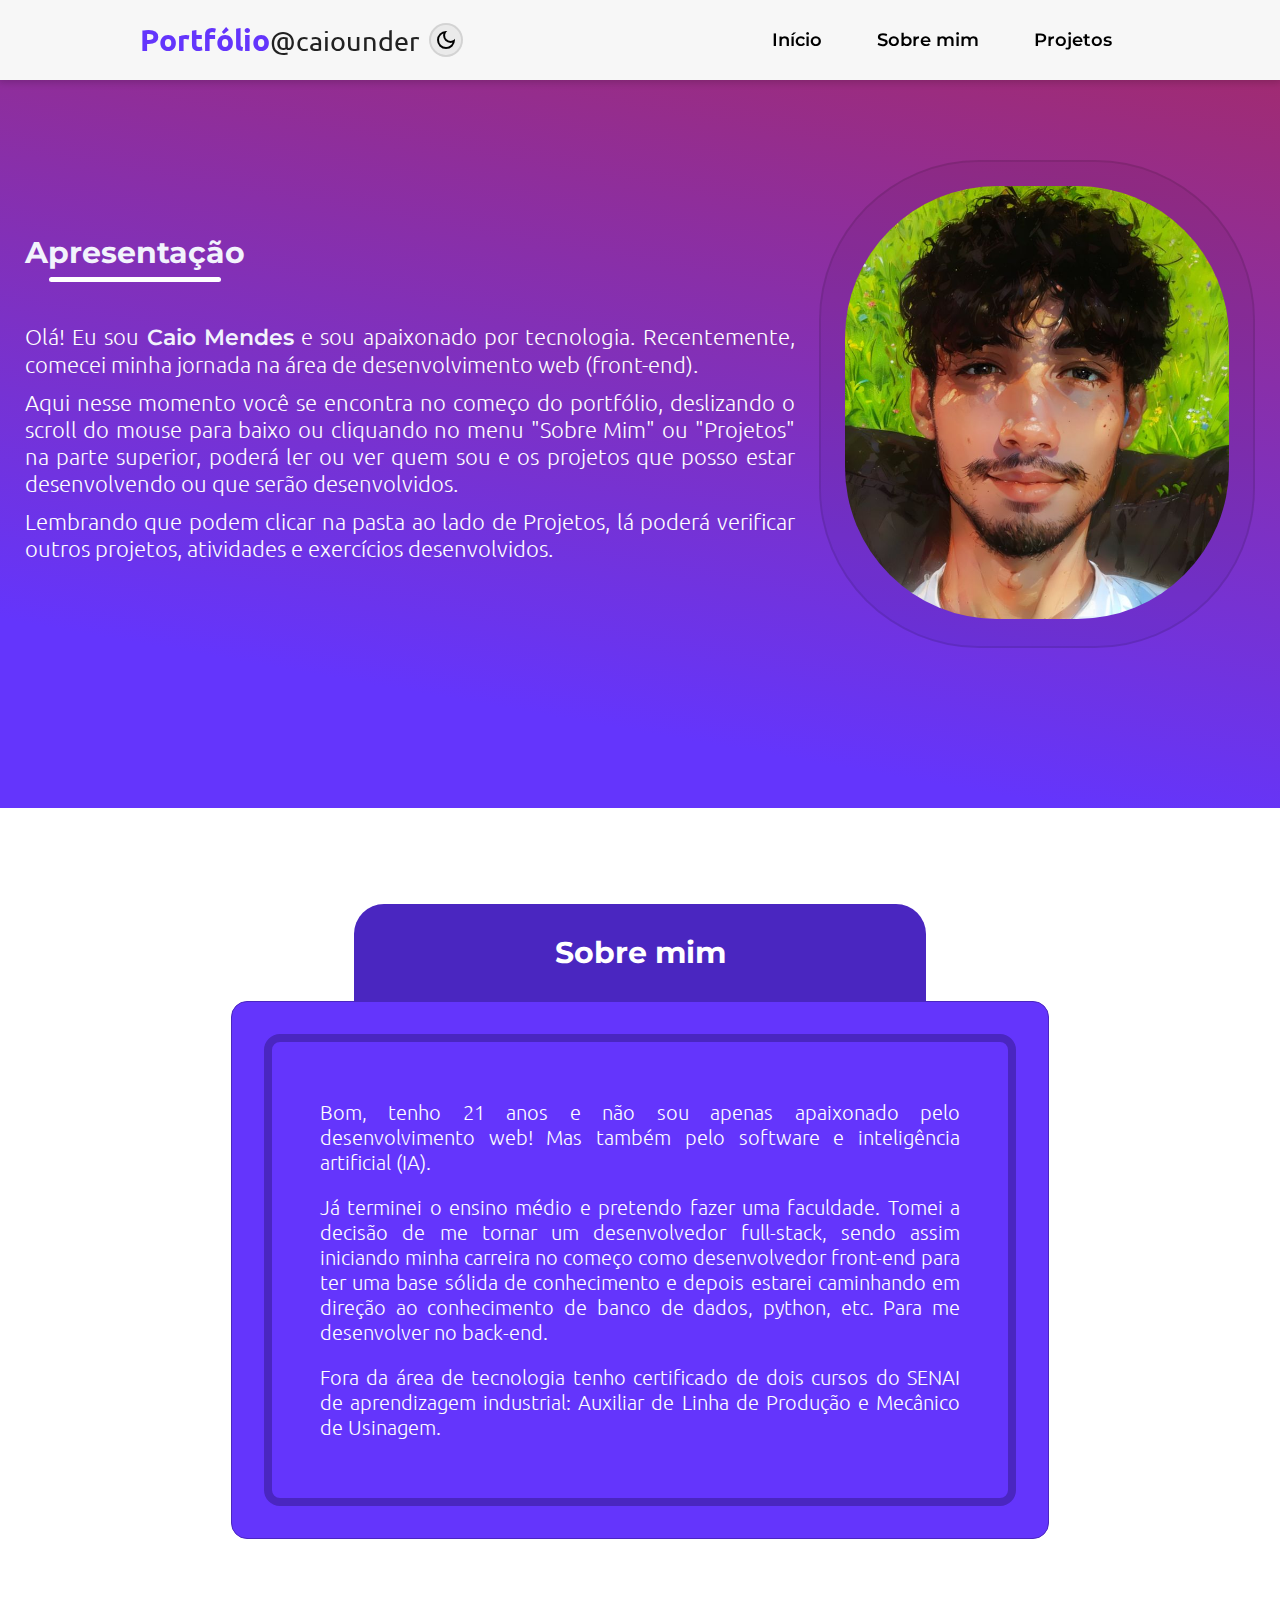
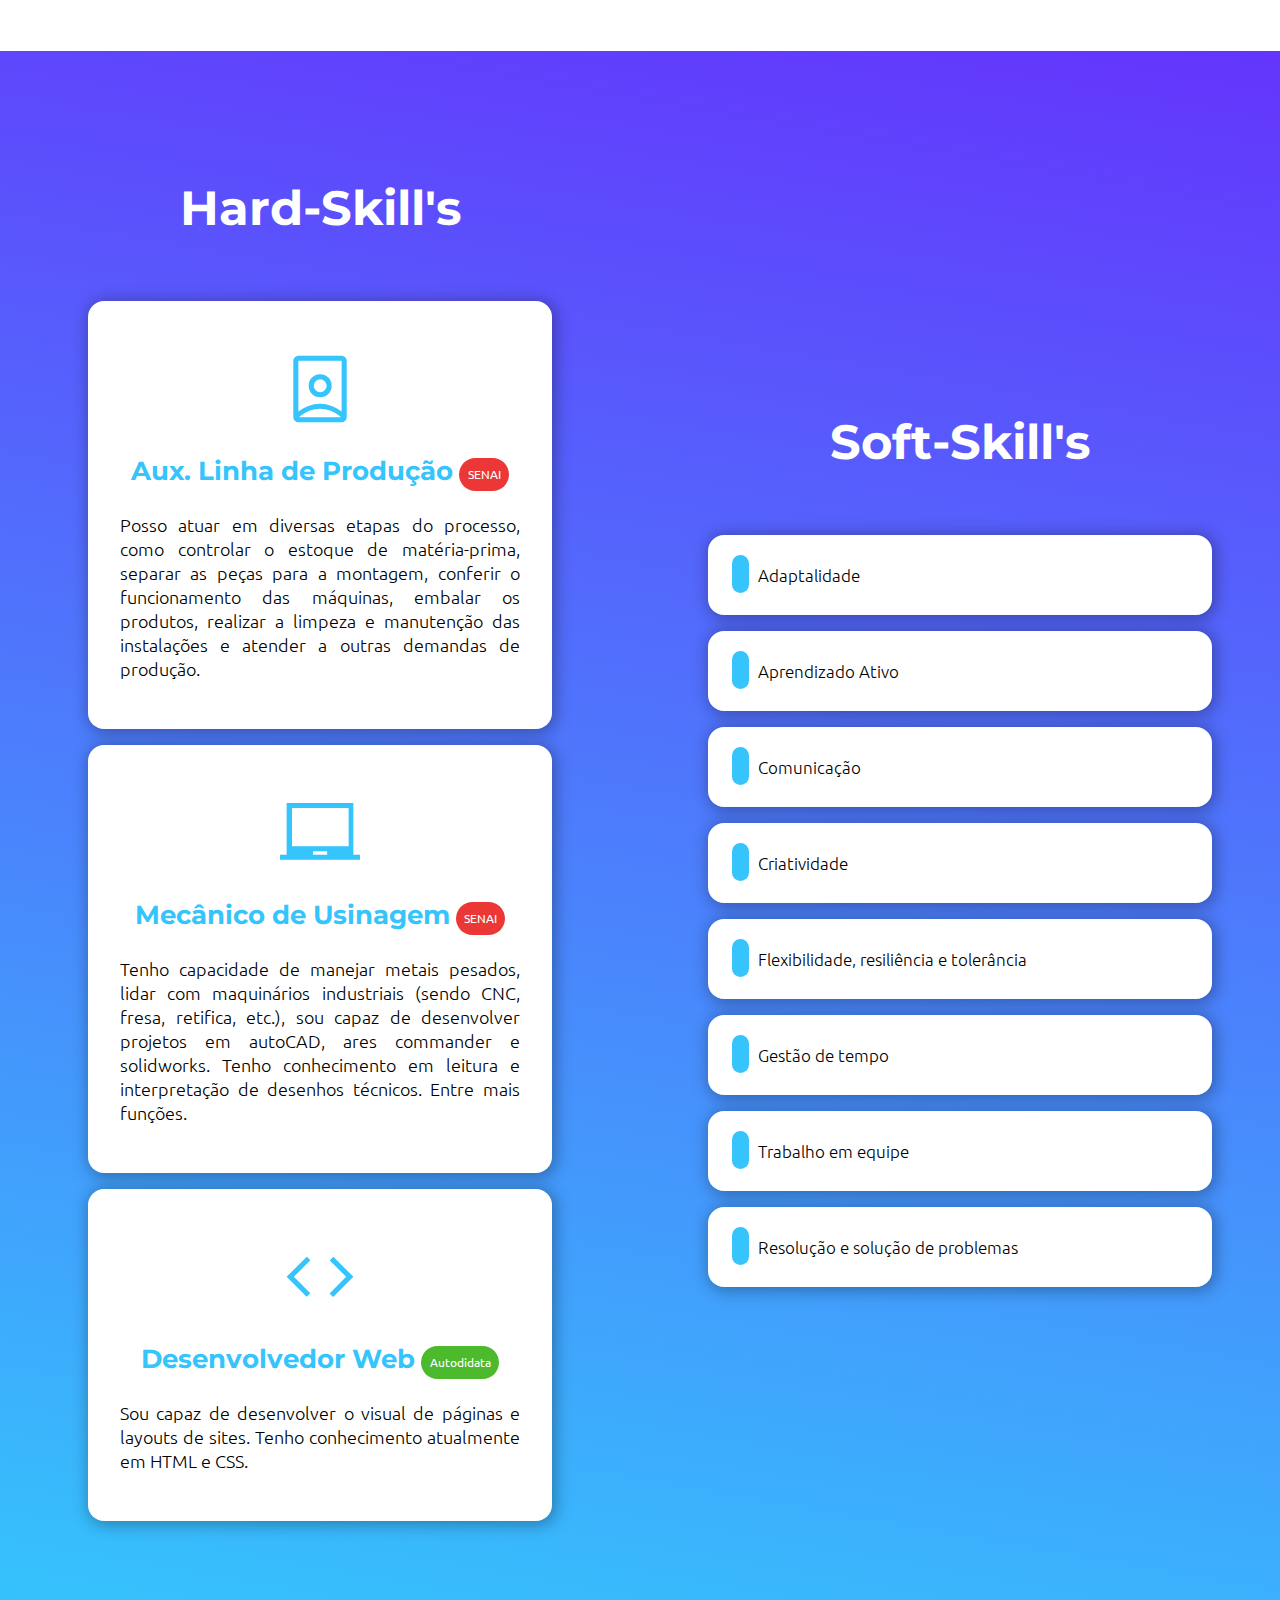
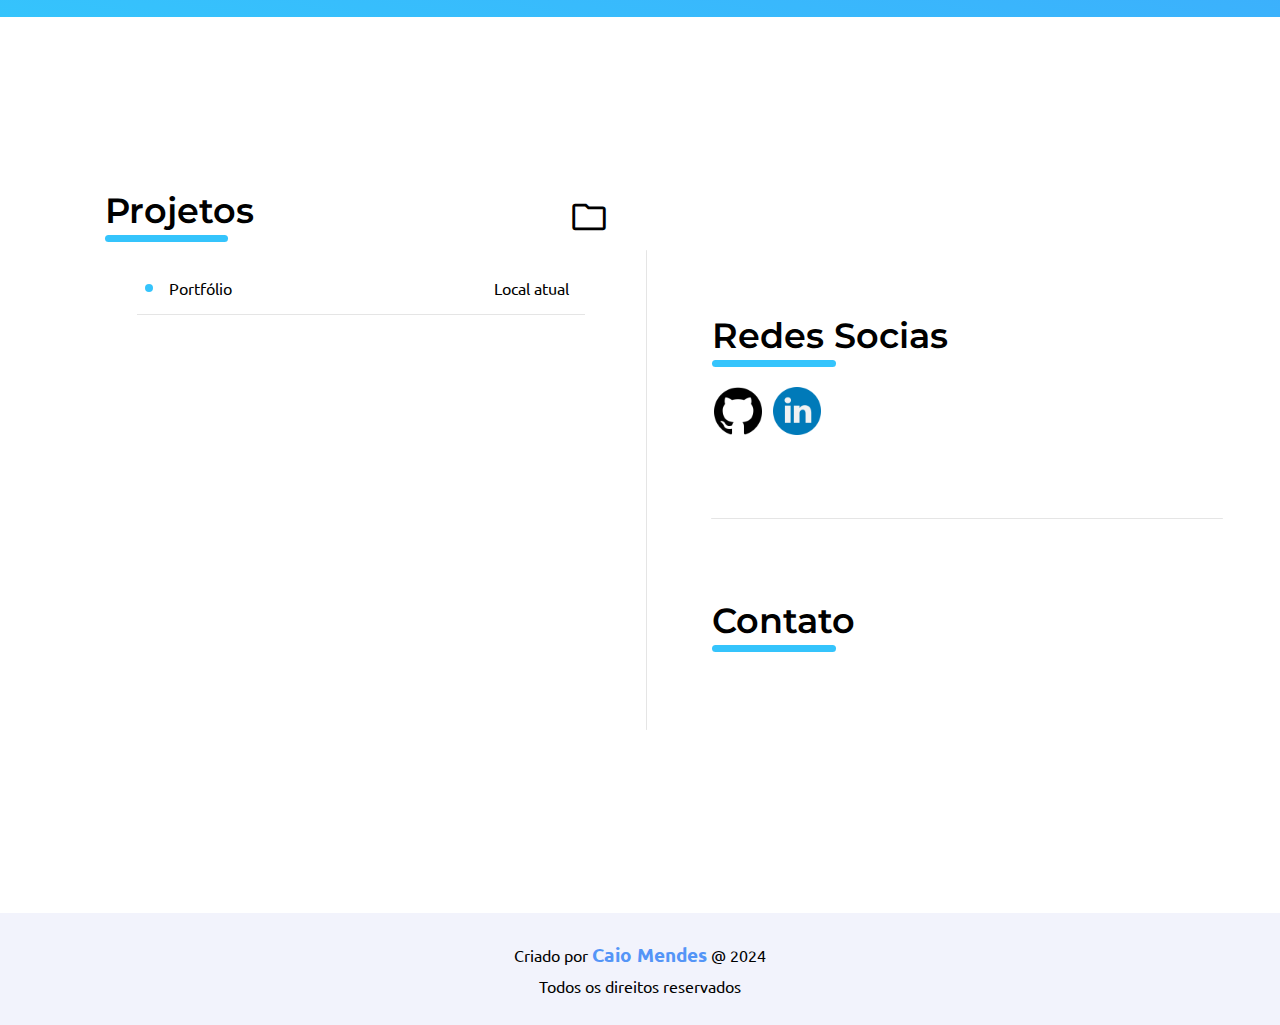
<file: index.html>
<!DOCTYPE html>
<html lang="pt-br">
<head>
    <meta charset="UTF-8">
    <meta name="viewport" content="width=device-width, initial-scale=1.0">
    <!--Título da página-->
    <title>Portfólio - Caio Mendes</title>
    <!--Icone-->
    <link rel="apple-touch-icon" sizes="180x180" href="./img/icon/apple-touch-icon.png">
    <link rel="icon" type="image/png" sizes="32x32" href="./img/icon/favicon-32x32.png">
    <link rel="icon" type="image/png" sizes="16x16" href="./img/icon/favicon-16x16.png">
    <!--CSS-->
    <link rel="stylesheet" href="./css/default.css">
    <link rel="stylesheet" href="./css/theme-light.css">
    <!--Google Icon-->
    <link rel="stylesheet" href="https://fonts.googleapis.com/css2?family=Material+Symbols+Outlined:opsz,wght,FILL,GRAD@20..48,100..700,0..1,-50..200" />
</head>
<body>
    <header>
        <div class="titulo-theme">
            <!--Título / Banner Simples-->
            <div class="titulo">Portfólio<span><a href="https://github.com/caiounder">@caiounder</a></span></div>
            <div class="titulo titulo-mobile">@caiounder</div>
            <!--Altera o tema da página-->
            <div class="theme"><span class="material-symbols-outlined">dark_mode</span></div>
        </div>
        <div class="menu">
            <ul>
                <li><a href="#presentation">Início</a></li>
                <li><a href="#aboutme">Sobre mim</a></li>
                <li><a href="#projects">Projetos</a></li>
                <!--<li><a href="#development">Desenvolvimento</a></li>--> <!--Adicionando futuramente-->
            </ul>
        </div>
        <div class="menu-mobile"><span class="material-symbols-outlined">menu</span>
            <ul class="sub-menu" id="sub-menu">
                <a href="#presentation"><li>Início</li></a>
                <a href="#aboutme"><li>Sobre mim</li></a>
                <a href="#projects"><li>Projetos</li></a>
                <!--<li><a href="#development">Desenvolvimento</a></li>--> <!--Adicionando futuramente-->
            </ul>
        </div>
    </header>

    <main>
        <section class="config presentation" id="presentation"> <!--Apresentação-->
            <div class="person-photo photo-top">
                <div class="config-photo">
                    <img src="./img/person-photo.png" alt="">
                    <span class="material-symbols-outlined">person</span>
                </div>
            </div>
            <div class="text-apresentation">
                <h1>Apresentação<div class="linha"></div></h1>
                <p> Olá! Eu sou <span>Caio Mendes</span> e sou apaixonado por tecnologia. Recentemente, 
                    comecei minha jornada na área de desenvolvimento web (front-end). </p>
                <p> Aqui nesse momento você se encontra no começo do portfólio, deslizando o scroll do mouse para baixo ou cliquando no menu "Sobre Mim" ou "Projetos" na parte superior, 
                    poderá ler ou ver quem sou e os projetos que posso estar desenvolvendo ou que serão desenvolvidos. </p>
                <p> Lembrando que podem clicar na pasta ao lado de Projetos, lá poderá verificar outros projetos, atividades e exercícios desenvolvidos.</p>
            </div>
            <div class="person-photo">
                <div class="config-photo photo-right">
                    <img src="./img/person-photo.png" alt="">
                    <span class="material-symbols-outlined">person</span>
                </div>
            </div>
        </section>

        <section class="config aboutme" id="aboutme"> <!--Sobre mim-->
            <h1>Sobre mim</h1>
            <div class="aboutme-estilo">
                <div class="aboutme-text">
                    <p> Bom, tenho 21 anos e não sou apenas apaixonado pelo desenvolvimento web! Mas também pelo software e inteligência artificial (IA). </p>
                    <p> Já terminei o ensino médio e pretendo fazer uma faculdade. Tomei a decisão de me tornar um desenvolvedor 
                        full-stack, sendo assim iniciando minha carreira no começo como desenvolvedor front-end para ter uma base sólida de 
                        conhecimento e depois estarei caminhando em direção ao conhecimento de banco de dados, python, etc. Para me desenvolver no back-end. </p>
                    <p> Fora da área de tecnologia tenho certificado de dois cursos do SENAI de aprendizagem industrial: 
                        Auxiliar de Linha de Produção e Mecânico de Usinagem. </p>
                </div>
            </div>

            <div class="aboutCareer">
                <!--Hard-skils-->
                <div class="skillgeral hard-skill">
                    <h1>Hard-Skill's<!--<button>@o que é?</button>--></h1>
                    <div class="card-hardskill">
                        <div class="card auxiliarProducao">
                            <span class="material-symbols-outlined google-icon">person_book</span>
                            <h1>Aux. Linha de Produção<span>SENAI</span></h1>
                            <p> Posso atuar em diversas etapas do processo, como controlar o estoque de matéria-prima, 
                                separar as peças para a montagem, conferir o funcionamento das máquinas, embalar os produtos, 
                                realizar a limpeza e manutenção das instalações e atender a outras demandas de produção. </p>
                            <button>Ler mais...</button>
                        </div>
                        <div class="card mecanicoUsinagem">
                            <span class="material-symbols-outlined google-icon">Laptop_Chromebook</span>
                            <h1>Mecânico de Usinagem<span>SENAI</span></h1>
                            <p> Tenho capacidade de manejar metais pesados, lidar com maquinários industriais (sendo CNC, fresa, retifica, etc.),
                                sou capaz de desenvolver projetos em autoCAD, ares commander e solidworks. Tenho conhecimento em leitura e interpretação de desenhos técnicos. 
                                Entre mais funções.</p>
                            <button>Ler mais...</button>
                        </div>
                        <div class="card desenvolvimentoWeb">
                            <span class="material-symbols-outlined google-icon">code</span>
                            <h1>Desenvolvedor Web<span>Autodidata</span></h1>
                            <p> Sou capaz de desenvolver o visual de páginas e layouts de sites. Tenho conhecimento atualmente em HTML e CSS.</p>
                        </div>
                    </div>
                </div>
                <!--Soft-Skilss-->
                <div class="skillgeral soft-skill">
                    <h1>Soft-Skill's<!--<button>@o que é?</button>--></h1>
                    <ul>
                        <li class="card miniatura"><p><span></span>Adaptalidade</p></li>
                        <li class="card miniatura"><p><span></span>Aprendizado Ativo</p></li>
                        <li class="card miniatura"><p><span></span>Comunicação</p></li>
                        <li class="card miniatura"><p><span></span>Criatividade</p></li>
                        <li class="card miniatura"><p><span></span>Flexibilidade, resiliência e tolerância</p></li>
                        <li class="card miniatura"><p><span></span>Gestão de tempo</p></li>
                        <li class="card miniatura"><p><span></span>Trabalho em equipe</p></li>
                        <li class="card miniatura"><p><span></span>Resolução e solução de problemas</p></li>
                    </ul>
                </div>
            </div>
        </section>

        <section class="config projects" id="projects"> <!--Projetos-->
            <div class="e-project my-projects"> <!--Meus projetos-->
                <div class="title-link"><h1>Projetos<div class="linha estilo2"></div></h1> <a href="./pages/projects.html"><span class="material-symbols-outlined icon-link">folder</span></a></div>
                <div class="list-projects">
                    <ul>
                        <li class="name-projects"><p><span></span>Portfólio</p><button class="btn-atual">Local atual</button></li>
                    </ul>
                </div>
            </div>
            <div class="linha divisao"></div>
            <div class="e-project my-rSocial"> <!--Redes sociais-->
                <h1>Redes Socias <div class="linha estilo2"></div></h1>
                <div class="rSocial-atual">
                    <div class="rSocial-one">
                        <a href="https://github.com/caiounder"><img src="./img/icon_redes_sociais/icone_github.png" alt=""></a>
                        <a href="https://www.linkedin.com/in/caio-mendes-825a64232?utm_source=share&utm_campaign=share_via&utm_content=profile&utm_medium=android_app"><img src="./img/icon_redes_sociais/icone_linkedin.png" alt=""></a>
                    </div>
                </div>
                <div class="linha estilo3"></div>
                <h1 class="cnt-h1">Contato <div class="linha estilo2"></div></h1>
                <div class="contato">
                    <p><span class="material-symbols-outlined">email</span>--@--</p>
                    <p style="display: none;"><span class="material-symbols-outlined">call</span>+55</p>
                </div>
            </div>
        </section>

        <section class="config development" id="development"> <!--Sobre as linguagens-->
            <div class="conhecimento-atual"></div>
            <div class="planejamento-futuro"></div>
        </section>
    </main>

    <footer>
        <p>Criado por <span>Caio Mendes</span> @ 2024 </p> 
        <p>Todos os direitos reservados</p>
    </footer>
</body>
</html>
</file>
<file: css/default.css>
@charset "UTF-8"; /*Deixar ou retirar por sua preferência*/
@import url('https://fonts.googleapis.com/css2?family=Montserrat:ital,wght@0,100..900;1,100..900&family=Ubuntu:ital,wght@0,300;0,400;0,500;0,700;1,300;1,400;1,500;1,700&display=swap');

/* 
Esse arquivo css é necessário para ser como uma padronização, caso houver além de uma página, 
evitando a necessidade de colocar o mesmo tipo de formatação css, não sendo necessário refazer o mesmo objetivo.

E por questão de organização.
*/

:root { 
    /*Paleta de cores*/
    --azul-marinho-claro: #3585FC;
    --azul-marinho: #3546FC;
    --azul-claro: #35C4FC;
    --cinza-azul: #F2F3FC;
    --cinza-roxo: #ebe0ff;
    --roxo-azul: #6435FC;
    --roxo-claro: #A635FC;
    --roxo-meio-escuro: rgba(81, 11, 212, 0.7); /* opacity padrão 0.7 para deixar meio claro*/
    /*Paleta Extra*/
    --vermelho-rosado: #ED3F39;
    --marrom-escuro: #291112;
    --rosa: #FC7C79;
}

* {
    /*Retirando qualquer modificação padrão*/
    margin: 0;
    padding: 0;
    user-select: none;
    /*Efeito geral*/
    scroll-behavior: smooth;
    transition: all .2s ease-in-out;
    /*Estilo padrão da letra*/
    font-family: "Ubuntu", sans-serif;
    font-weight: 400;
    font-style: normal;
}

body {
    /*Toda tela visível*/
    height: 100vh;
    width: 100vw;
    /*Configurações extra*/
    overflow-x: hidden; 
}

button {
    border: none;
    background: none;

    font-size: 22px;
    cursor: pointer;
}

ul li {
    /*tirando bolinha padrão*/
    list-style-type: none;
}
</file>
<file: css/theme-light.css>
/*Thema Claro*/
header {
    /*Alinhamento do conteúdo*/
    align-items: center;
    display: flex;
    justify-content:space-around;
    /*Sobreamento/Efeito Sombra*/
    box-shadow: 0em .05em .5em .1em rgba(0, 0, 0, 0.2);
    /*Tamanho e altura*/
    height: 5em;
    width: 100vw;
    /*Posição padrão: relative | background: #fff*/
    position: fixed;
    background-color: rgb(247, 247, 247);
}

/*Configurações Menu*/
/*Título*/
.titulo-theme, .menu, .menu ul { 
    align-items: center;
    display: flex;
}

.titulo {
    /*Cor | Tamanho (px)| Negrito (100-900)*/
    color: var(--roxo-azul);
    font-size: 30px;
    font-weight: 600;
}

.titulo span {
    /*Cor nome | Negrito*/
    color: #000;
    font-weight: 300;
}

.titulo span a {
    text-decoration: none;
    font-size: .9em;
    color: #222222;
}

.titulo span a:hover {
    color: rgba(0, 0, 0, .6);
}

.titulo-mobile {
    display: none;
}

/*Menu*/
.menu li {
    /*Distancia | Estilo do lista*/
    margin: 0em 1.5em;
    list-style-type: none; /*none - nenhum*/
}

.menu li a {
    /*Cor | Tamanho*/
    color: #000;
    font-family: Montserrat, sans-serif;
    font-size: 18px;
    font-weight: 600;
    /*Decoração do link (tirando o subliminado)*/
    text-decoration: none;
    padding: 0em .2em;
}

.menu li a:hover { /*Ao passar o mouse em cima, alteração ocorre: */
    color: var(--azul-marinho);
    transition: all .2s ease-in-out;
}

/*Configuração de opção de thema*/
.theme {
    /*Alinhamento e centralização*/
    align-items: center;
    display: flex;
    justify-content: center;
    /*Fundo e borda*/
    background-color: rgba(0, 0, 0, 0.05);
    border: 2px solid rgba(0, 0, 0, 0.1);
    border-radius: 3em;
    /*Distancia do título e espaçamento*/
    margin-left: 1em;
    padding: 1em;
    /*Tamanho*/
    font-size: 10px; /*Não aconselho fazer isso, porém fiz por gostar do jeito que ficou*/
    height: 1em;
    width: 1em;
}

.theme:hover {/*Ao passar o mouse por cima: */
    /*Mudar icone*/
    color: #fff891;
    /*Alterar o cursor do mouse*/
    cursor: pointer;
    /*Alterar cor de fundo e borda*/
    background-color: rgba(0, 0, 0, .8);
    border: 2px solid rgba(0, 0, 0, .7);
    /*Na entrada de transição*/
    transition: all .0s ease;
}

/*Configurações menu mobile*/
.menu-mobile {
    display: none;
}

.menu-mobile span {
    font-size: 33px;
}

.menu-mobile:hover {
    transition: all 0s ease-in-out;
    color: var(--roxo-azul);
}

.menu-mobile:hover .sub-menu{
    display: block;
}

.sub-menu {
    display: none;
    position: absolute;
    margin-top: 1.5em;
}

.sub-menu li {
    background-color: rgb(247, 247, 247);
    border: .2em solid rgb(247, 247, 247);
    border-radius: 1em;
    font-weight: 600;
    padding: .5em 1em;
    margin-top: .5em;
    margin-left: -1em;
    
    box-shadow: 0em .05em .3em .05em rgba(0, 0, 0, .5);
}

.sub-menu a {
    color: rgba(29, 1, 94, 0.8);
    text-decoration: none;
}

.sub-menu li:hover {
    color: #fff;
    font-weight: 600;
    background-color: #4a26c0;
}

main {
    width: 100vw;
}

.config {
    align-items: center;
    display: flex;
    flex-direction: column;
    justify-content: center;
    
    padding: 1.5em;
}

/*Configurações Apresentação*/
.presentation {
    /*Cor fundo*/
    background: linear-gradient(190deg, rgb(167, 42, 100), var(--roxo-azul) 65vw);
    /**/
    flex-direction: row;
    justify-content: space-evenly;
    /*Distanciamento interno padrão 3em 0em*/
    padding: 10em 0em;
    /*Distacimento top - caso position for fixed*/
    padding-top: 10em;
}

.text-apresentation h1 {
    /*Config fonte*/
    color: var(--cinza-azul);
    font-family: 'Montserrat', sans-serif;
    font-size: 30px;
    font-weight: 700;
    /*Posição*/
    padding-bottom: 1em;
}

/* Problema ocorrendo na linha em cima do título principal do header*/
/* Parte before deletado */

.linha { /*Utiliando div como linha costumizada | Problema do before resolvido*/
    /*Cor e formato*/
    background-color: #fff;
    border-radius: 1em;
    /*Tamanho e largura*/
    height: .17em;
    width: 5.75em;
    /*Posição*/
    margin-top: .2em;
    margin-left: .8em;
}

.text-apresentation p {
    color: #fff;
    /*Config font*/
    font-size: 22px;
    font-weight: 300;
    /*Tipo de texto (padrão: justify)*/
    text-align: justify;
    /*Largura do texto*/
    width: 35em;
    margin: .5em 0em;
}

.text-apresentation p span {
    color: var(--cinza-azul);
    font-family: 'Montserrat', sans-serif;
    font-weight: 600;
}

.config-photo {
    background: rgba(0, 0, 0, 0.05);
    border: .15em solid rgba(0, 0, 0, 0.1);
    border-radius: 10em;
    padding: 1em;
}

.config-photo img {
    border-radius: 10em;
    padding: .5em;
    width: 35vw;
}

.config-photo span {
    color: rgba(0, 0, 0, 0.5);
    font-size: 15em;

    display: none; /*Mudar para block, caso não houver foto*/
}

.photo-top {
    display: none;
}

/*Configurações Sobre Mim*/
.aboutme {
    background-color: hsl(0, 0%, 100%);
    padding: 0em 2em;
    padding-top: 6em;
}

.aboutme h1 {
    background-color: #4a26c0;
    color: #fff;
    font-family: 'Montserrat', sans-serif;
    font-size: 30px;
    font-weight: 700;
    text-align: center;
    padding: 1em;
    width: 40vw;
    border-radius: 1em 1em 0em 0em;
}

.aboutme-estilo {
    background: var(--roxo-azul);
    border: .1em solid #4a26c0;
    border-radius: 1em;
    padding: 1em;
    margin-bottom: 4em;
}

.aboutme-text {
    border-radius: 1em;
    border: .5em solid #4a26c0;
    padding: 3em;
    width: 50vw;

    margin: 1em;
}

.aboutme-text p {
    color: #fff;
    font-size: 20px;
    font-weight: 300;
    padding: .5em 0em;
    text-align: justify;
}

/*Configurações gerais de hard e soft skill*/
.aboutCareer {
    /*Alinhamento*/
    align-items: center;
    justify-content: space-around;
    /*Cor de fundo e espaçamento*/
    background: linear-gradient(10deg, var(--azul-claro), var(--roxo-azul));
    padding: 5em 0em;
    /*Flexibilidade, distância e largura*/
    display: flex;
    margin: 3em 0em;
    width: 100vw;
}

.aboutCareer h1 {
    font-size: 3em;
    background: none;
    margin: 0em;
    padding: 1em 0em;
}

/*Configurações gerais de alinhamento e button das skills*/
.skillgeral {
    align-items: center;
    display: flex;
    flex-direction: column;
    width: 100vw;
}

.skillgeral button {
    color: #17043b;
}

.skillgeral button:hover {
    color: #ffffff;
}

.skillgeral h1 button {
    font-size: .6em;
}

/*Configuração de todos os card*/
.card {
    /**/
    background-color: #fff;
    box-shadow: .1em .1em 1em .1em rgba(0, 0, 0, .3);
    border-radius: 1em;
    /**/
    margin: 1em;
    height: 20em;
    width: 30em;
}

.card p {
    font-size: 17px;
    font-weight: 300;
}

/*Configuração softskill*/
.miniatura {
    align-items: center;
    display: flex;
    justify-content: space-between;
    padding-left: 1.5em;

    height: 5em;
}

.miniatura span {
    background: var(--azul-claro);
    padding: .5em;
    border-radius: 2em;
    margin-right: .5em;
}

/*Retirado o butão saber mais - SoftSkills*/

.miniatura button:hover {
    color: var(--roxo-azul)
}

/*Configuração hardskill*/
.auxiliarProducao, .mecanicoUsinagem, .desenvolvimentoWeb {
    align-items: center;
    display: flex;
    flex-direction: column;
    justify-content: center;
    padding: 2em;
}

/*Configurações Card*/
.card-hardskill h1 {
    background: none;
    color: var(--azul-claro);
    font-size: 26px;
    font-family: 'Montserrat', sans-serif;
}

.card-hardskill h1 span {
    color: #fff;
    background-color: #ec3737;
    border-radius: 1.5em;
    font-size: 12px;
    font-family: 'Ubuntu', sans-serif;
    padding: .7em;
    margin-left: .5em;
}

.card-hardskill p {
    font-size: 18px;
    text-align: justify;
}

.card-hardskill span{
    color: var(--azul-claro);
    font-size: 5em;
}

.card-hardskill .card {
    width: 25em;
    padding: 3em 2em;
    height: auto;
}

.desenvolvimentoWeb h1 span {
    background-color: #4db92c;
}

.card-hardskill button {
    background: var(--azul-claro);
    color: #fff;

    border-radius: 1em;
    padding: .5em 1.5em;

    margin-top: 1em;
}

.card-hardskill button:hover {
    color: #fff;
    background-color: rgba(0, 110, 255, 0.7);
}

/*Configurações projetos*/
.projects {
    flex-direction: row;
    height: 50em;
}

.e-project {
    display: flex;
    margin: 0em 1em;
    width: 50vw;
    height: 75%;
}

.e-project h1 {
    font-size: 2.2em;
    font-family: 'Montserrat', sans-serif;
    font-weight: 600;
}

.estilo2 {
    background: var(--azul-claro);
    height: .2em;
    margin: .1em 0em;
    width: 3.5em;
}

/*Linha de divisão entre projetos e redes sociais*/
.divisao {
    background-color: rgba(0, 0, 0, .1);
    height: 30em;
    width: .1em;
}

/*Configurações Projetos*/
.my-projects, .my-rSocial {
    flex-direction: column;
    width: 40vw;
}

.title-link {
    align-items: center;
    display: flex;
    justify-content: space-between;
}

.title-link a span {
    padding: .2em;
    font-size: 2.5em;
}

.title-link a {
    border-radius: 1em;
    color: #000;
}

.title-link a:hover {
    color: #0b4881;
    background-color: #6bb8ff;

    transition: all .2s ease-in-out;

}

.name-projects {
    border-bottom: .1em solid rgba(0, 0, 0, .1);
    margin: 1em 2em;
    padding: .5em;

    display: flex;
    justify-content: space-between;
}

.name-projects p  {
    align-items: center;
    display: flex;
}

.name-projects span {
    background: var(--azul-claro);
    border-radius: 1em;
    height: .5em;
    width: .5em;
    
    margin-right: 1em;
}

.name-projects button {
    font-size: 16px;
    padding: .5em;
    border-radius: 1em;
}

.btn-atual {
    cursor: default;
}

.btn-acessar {
    border: .1em solid rgba(0, 0, 0, 0);
    padding: .5em;
    border-radius: 1em;
}

.btn-acessar:hover {
    border: .1em solid rgba(6, 184, 21, 0.5);
}

/*Configurações redes sociais*/
.my-rSocial {
    flex-direction: column;
    justify-content: center;
}

.my-rSocial .estilo3 {
   background-color: rgba(0, 0, 0, .1);
    height: 1px;
    width: 40vw;
    margin: 5em 3em;
}

.my-rSocial h1 {
    margin-left: 1.4em;
}

.rSocial-atual {
    margin-top: 1em;
    margin-left: 3em;
}

.rSocial-one a {
    margin: 0em .2em;
}

.rSocial-one img {
    width: 3em;
}

.contato {
    margin-top: .5em;
    margin-left: 3em;
    flex-direction: column;
}

.contato p {
    align-items: center;
    display: flex;
}

.contato span {
    color: var(--azul-claro);
    margin-right: .2em;
}
 
/*Configurações desenvolvimento*/
.development {
    background: linear-gradient(to bottom, var(--azul-claro), var(--cinza-azul));

    height: 50em;
}

/*Configurações footer*/
footer {
    /**/
    align-items: center;
    display: flex;
    flex-direction: column;
    justify-content: center;
    /**/
    background: var(--cinza-azul);
    /**/
    height: 7em;
    width: 100vw;
}

footer p:first-of-type {
    padding-bottom: .5em;
}

footer p span {
    color: #5495f7;
    font-size: 19px;
    font-weight: 600;
}

/*Retirado, planejamento futuro adicionar*/
.development, .card button, .btn-acessar, .contato p { 
    display: none;
}

/*Responsividade de telas*/
@media screen and (max-width: 1550px) {
    .config-photo img {
        width: 30vw;
    }

    @media screen and (max-width: 1390px) {
        .config-photo img {
            width: 30vw;
        }
    }

    @media screen and (max-width: 1250px) {
        .config-photo {
            padding: .5em;
        }

        .text-apresentation p {
            width: 30em;
        }

        .aboutCareer {
            flex-direction: column;
        }

        .card-hardskill .card, .card-hardskill {
            margin-bottom: 2em;
        }

        .card h1 {
            width: 15em;
        }

        .card-hardskill {
            display: flex;
            flex-direction: row;
        }
    
        .card-hardskill .card {
            align-items: center;
            display: flex;
            justify-content: start;
            width: 25vw;
            height: 33em;
        }
    
        .card-hardskill span {
            margin-left: 1vw;
        }
    
        .card-hardskill .card h1 {
            align-items: center;
            display: flex;
            flex-direction: column;
            justify-content: center;
    
            font-size: 20px;
        }
    
        .card-hardskill .card h1 span {
            margin-top: 1em;
            width: 10vw;
        }
    }
}

@media screen and (max-width: 1150px) {
    .presentation {
        flex-direction: column;
    }

    .photo-right {
        display: none;
    }

    .photo-top {
        display: block;
    }

    .config-photo img{
        width: 25em;
    }

    .text-apresentation {
        margin-top: 3em;
    }

    .card-hardskill .card {
        margin: 0em .7em;
        width: 22.5vw;
        height: auto;
    }

    .card-hardskill .card h1 {
        font-size: 18px;
    }

    .card-hardskill .card p {
        font-size: 16px;
    }

    .projects {
        flex-direction: column;
    }

    .my-projects, .my-rSocial {
        margin-top: 4em;
        margin-left: -25vw;
    }

    .my-rSocial {
        margin-top: -5em;
    }

    .my-rSocial .estilo3  {
        display: none;
    }

    .my-rSocial h1 {
        margin-left: 0em;
    }

    .title-link {
        width: 70vw;
    }
    
    .cnt-h1 {
        margin-top: 1em;
    }

    .rSocial-one {
        margin-left: -1em;
    }

    .name-projects {
        width: 65vw;
    }

    .divisao {
        display: none;
    }
}

@media screen and (max-width: 980px) {
    header .menu {
        display: none;
    }

    header .menu-mobile {
        display: block;
    }
}

@media screen and (max-width: 820px) {
    .sub-menu {
        margin-left: -10vw;
    }

    .config-photo {
        padding: 0em;
    }

    .text-apresentation p {
        font-size: 20px;
        width: 80vw;
    }

    .aboutme h1 {
        font-size: 28px;
        width: 50vw;
    }

    .aboutme-estilo {
        background: var(--roxo-azul);
        padding: .2em;
    }

    .aboutme-text {
        color: #fff;
        width: 60vw;
    }

    .aboutme-text p {
        font-size: 20px;
    }

    .aboutCareer h1 {
        background: none;
        font-size: 2.5em;
    }

    .card-hardskill {
        flex-direction: column;
    }

    .card-hardskill .card {
        margin: 1em 0em;
        width: 25em;
    }

    .card-hardskill .card h1 {
        font-size: 25px;
        width: 100%;
    }

    .card-hardskill .card p {
        font-size: 18px;
    }

    .card-hardskill .card h1 span {
        width: 7em;
    }

    .miniatura {
        width: 75vw;
    }

    .my-projects, .my-rSocial {
        margin-left: -30vw;
    }
}

@media screen and (max-width: 600px) {
    .sub-menu {
        margin-left: -15vw;
    }

    .person-photo img {
        width: 25em;
    }

    .text-apresentation {
        margin-top: 4em;
    }

    .text-apresentation p {
        width: 20em;
    }

    .aboutme-text {
        padding: 2em;
    }

    .aboutme-text p {
        font-size: 18px;
    }

    .e-project h1 {
        width: 50vw;
    }

    .card-hardskill .card {
        width: 60vw;
    }
}

@media screen and (max-width: 550px) {
    .config-photo {
        border-radius: 5em;
    }

    .person-photo img {
        border-radius: 5em;
        width: 75vw;
    }

    .text-apresentation p {
        width: 80vw;
    }

    .aboutme h1 {
        padding: .8em;
    }

    .aboutme-text {
        width: 70vw;
    }

    .aboutCareer h1 {
        width: 90vw;
    }

    .card-hardskill .card h1 {
        font-size: 20px;
    }

    .card-hardskill .card p {
        font-size: 16px;
    }

    .miniatura p {
        font-size: 16px;
    }

    .e-project h1 {
        width: 80vw;
    }

    .name-projects {
        margin: .5em 0em;
        margin-left: .5em;
        width: 75vw;
    }

    .title-link {
        width: 80vw;
    }

    .rSocial-atual {
        margin: 1em 1.5em;
        width: 75vw;
    }
}

@media screen and (max-width: 410px) {
    .titulo {
        display: none;
    }

    .titulo-mobile {
        display: block;
    }
    
    .text-apresentation h1 {
        font-size: 25px;
    }

    .text-apresentation p {
        font-size: 18px;
    }

    .aboutme-text {
        padding: 1em;
    }
    
    .aboutme h1 {
        font-size: 20px;
    }

    .aboutme p {
        font-size: 16px;
    }

    .aboutCareer h1 {
        font-size: 2em;
    }

    .card-hardskill .card h1 {
        font-size: 18px;
    }

    .card-hardskill .card p {
        font-size: 14px;
    }

    .miniatura p {
        font-size: 14px;
    }
}
</file>
